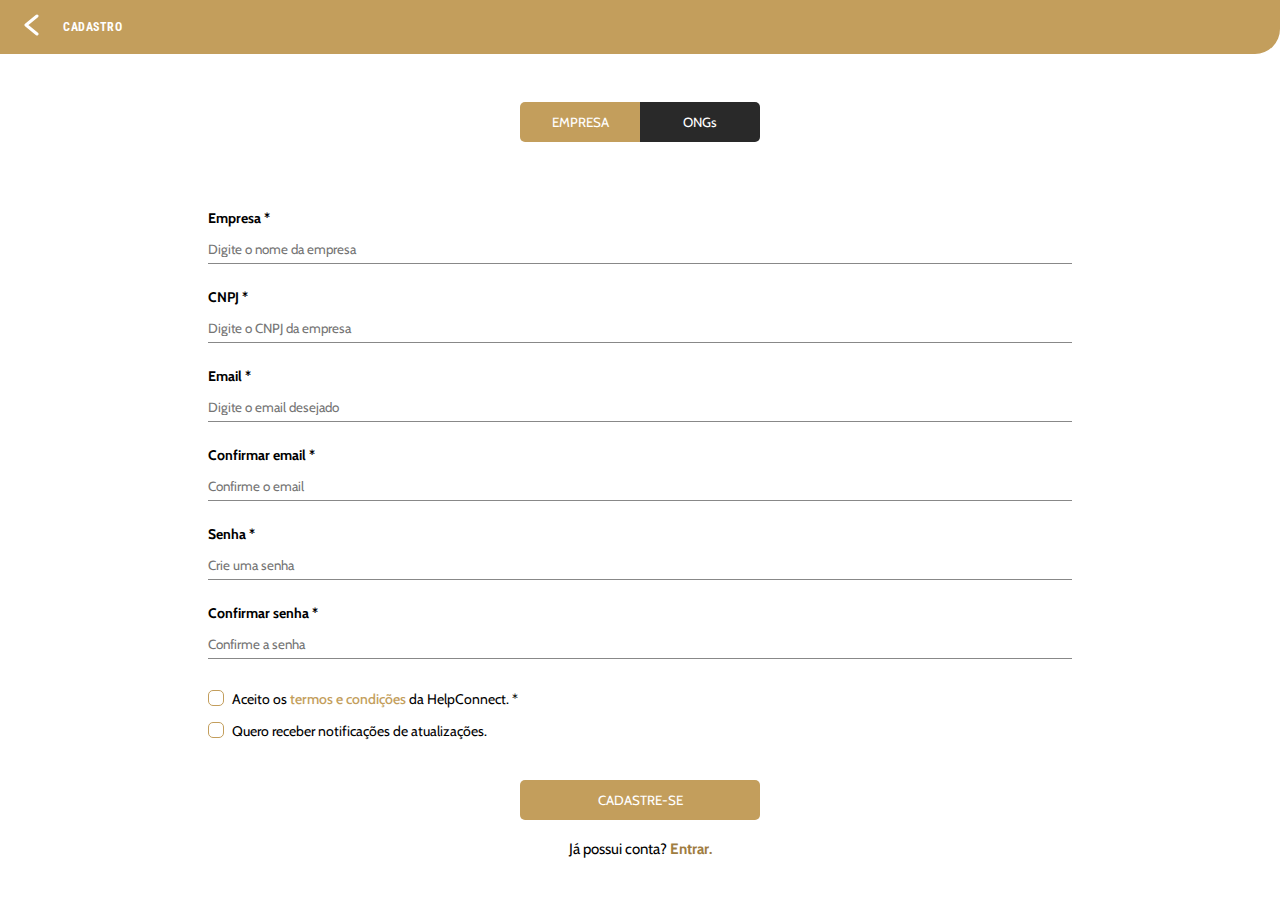
<file: cadastro.html>
<!DOCTYPE html>
<html lang="pt-br">
    <head>
        <meta charset="UTF-8">
        <meta http-equiv="X-UA-Compatible" content="IE=edge">
        <meta name="viewport" content="width=device-width, initial-scale=1.0">
        <link rel="shortcut icon" href="./assets/images/logo.svg" type="image/x-icon">
        <link rel="stylesheet" href="./assets/cadastro.css">
        <title>HelpConnect - Cadastro</title>
    </head>
    <body>
        <header>
            <a href="index.html" class="btn-voltar" aria-label="Voltar">
                <img src="./assets/images/arrow.svg" alt="Seta para voltar">
            </a>
            <p id="cadastro">cadastro</p>
        </header>
        <main>
            <!-- Abas de cadastro para ongs e empresas -->
            <div class="abas-nav">
                <button class="aba empresa active" id="default" onclick="mudarAba(event, 'empresas')">EMPRESA</button>
                <button class="aba ongs" onclick="mudarAba(event, 'ongs')">ONGs</button>
            </div>
            <!-- Formulários de cadastro -->
            <div class="formularios">
                <!-- Cadastro de empresa -->
                <form id="empresas" class="aba-conteudo">
                    <div class="cadastro-form">
                        <label for="nome-empresa">Empresa *</label>
                        <input type="text" name="nome-empresa" id="nome-empresa" placeholder="Digite o nome da empresa" required>
                        <label for="cnpj">CNPJ *</label>
                        <input type="text" name="cnpj" id="cnpj" placeholder="Digite o CNPJ da empresa" required>
                        <label for="email-empresa">Email *</label>
                        <input type="email" name="email-empresa" id="email-empresa" placeholder="Digite o email desejado" required>
                        <label for="confirmar-email-empresa">Confirmar email *</label>
                        <input type="email" name="confirmar-email-empresa" id="confirmar-email-empresa" placeholder="Confirme o email" required>
                        <label for="senha-empresa">Senha *</label>
                        <input type="password" name="senha-empresa" id="senha-empresa" placeholder="Crie uma senha" required>
                        <label for="confirmar-senha-empresa">Confirmar senha *</label>
                        <input type="password" name="confirmar-senha-empresa" id="confirmar-senha-empresa" placeholder="Confirme a senha" required>
                    </div>
                    <div class="contrato">
                        <div>
                            <input type="checkbox" name="termos-empresa" id="termos-empresa" required>
                            <p class="aceitar-termos">Aceito os <a href="#">termos e condições</a> da HelpConnect. *</p>
                        </div>
                        <div>
                            <input type="checkbox" name="atualizacoes-empresa" id="atualizacoes-empresa">
                            <p class="receber-atualizacoes">Quero receber notificações de atualizações.</p>
                        </div>
                    </div>
                    <div class="button">
                        <input type="submit" value="Cadastre-se" onclick="redirecionarEmpresa(event)">
                        <p>Já possui conta? <a href="login.html">Entrar.</a></p>
                    </div>
                </form>
                <!-- Cadastro ONGs -->
                <form action="#" id="ongs" class="aba-conteudo">
                    <div class="cadastro-form">
                        <label for="nome-ong">ONG *</label>
                        <input type="text" name="nome-ong" id="nome-ong" placeholder="Digite o nome da ONG que você representa" required>
                        <label for="email-ong">Email *</label>
                        <input type="email" name="email-ong" id="email-ong" placeholder="Digite o email desejado" required>
                        <label for="confirmar-email-ong">Confirmar email *</label>
                        <input type="email" name="confirmar-email-ong" id="confirmar-email-ong" placeholder="Confirme o email" required>
                        <label for="senha-ong">Senha *</label>
                        <input type="password" name="senha-ong" id="senha-ong" placeholder="Crie uma senha" required>
                        <label for="confirmar-senha-ong">Confirmar senha *</label>
                        <input type="password" name="confirmar-senha-ong" id="confirmar-senha-ong" placeholder="Confirme a senha" required>
                        <p id="endereco">endereço</p>
                        <label for="cep">CEP *</label>
                        <input type="text" name="cep" id="cep" placeholder="Digite o CEP da ONG" required value="" size="10" maxlength="9" onblur="pesquisacep(this.value);">
                        <label for="rua">Rua</label>
                        <input type="text" name="rua" id="rua">
                        <label for="bairro">Bairro</label>
                        <input type="text" name="bairro" id="bairro"> 
                        <label for="numero">Número</label>
                        <input type="text" name="numero" id="numero">
                    </div>
                    <div class="contrato">
                        <div>
                            <input type="checkbox" name="termos-ong" id="termos-ong" required>
                            <p class="aceitar-termos">Aceito os <a href="#">termos e condições</a> da HelpConnect. *</p>
                        </div>
                        <div>
                            <input type="checkbox" name="atualizacoes-ong" id="atualizacoes-ong">
                            <p class="receber-atualizacoes">Quero receber notificações de atualizações.</p>
                        </div>
                    </div>
                    <div class="button">
                        <input type="submit" value="Cadastre-se" onclick="redirecionarOng(event)">
                        <p>Já possui conta? <a href="login.html">Entrar.</a></p>
                    </div>
                </form>
            </div>
        </main>

        <script src="main.js"></script>
    </body>
</html>
</file>
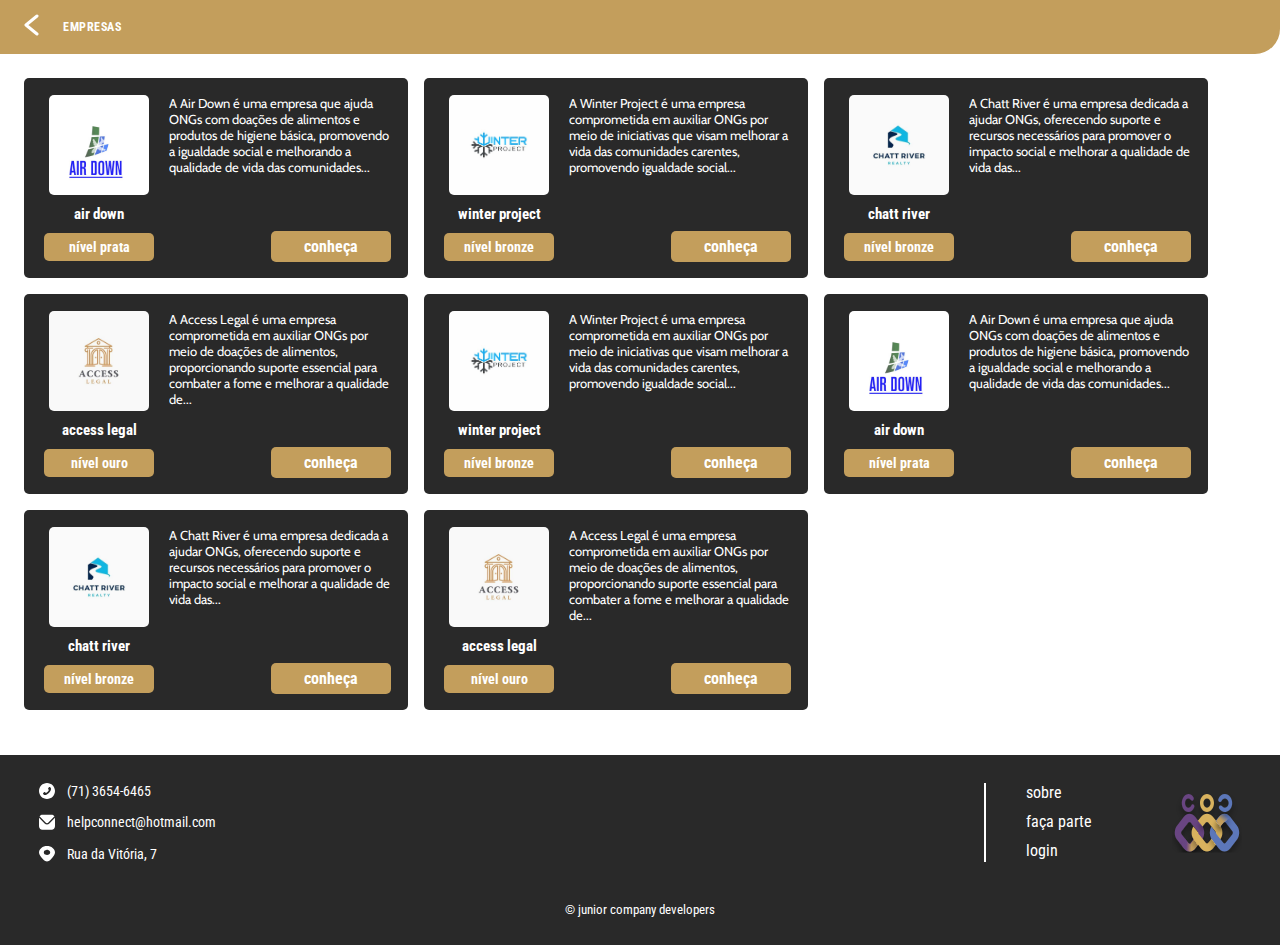
<file: lista-empresas.html>
<!DOCTYPE html>
<html lang="pt-br">
    <head>
        <meta charset="UTF-8">
        <meta name="viewport" content="width=device-width, initial-scale=1.0">
        <link rel="shortcut icon" href="./assets/images/logo.svg" type="image/x-icon">
        <link rel="stylesheet" href="./assets/lista-empresas.css">
        <title>Empresas</title>
    </head>
    <body>
        <header>
            <a href="pag-usuario.html" class="btn-voltar" aria-label="Voltar">
                <img src="./assets/images/arrow.svg" alt="Seta para voltar">
            </a>
            <p id="empresas">empresas</p>
        </header>
        <main>
            <div class="card-empresa">
                <div class="info-empresa">
                    <div class="img-empresa">
                        <img src="./assets/images/empresa-logo-1.jpg" alt="Logo da empresa Air Down">
                    </div>
                    <h2 class="nome-empresa">air down</h2>
                    <p class="nivel">nível prata</p>
                </div>
                <div class="bio-empresa">
                    <p class="bio">A Air Down é uma empresa que ajuda ONGs com doações de alimentos e produtos de higiene básica, promovendo a igualdade social e melhorando a qualidade de vida das comunidades...</p>
                    <button class="conheca">conheça</button>
                </div>
            </div>
            <div class="card-empresa">
                <div class="info-empresa">
                    <div class="img-empresa">
                        <img src="./assets/images/empresa-logo-2.jpg" alt="Logo da empresa Winter Project">
                    </div>
                    <h2 class="nome-empresa">winter project</h2>
                    <p class="nivel">nível bronze</p>
                </div>
                <div class="bio-empresa">
                    <p class="bio">A Winter Project é uma empresa comprometida em auxiliar ONGs por meio de iniciativas que visam melhorar a vida das comunidades carentes, promovendo igualdade social...</p>
                    <button class="conheca">conheça</button>
                </div>
            </div>
            <div class="card-empresa">
                <div class="info-empresa">
                    <div class="img-empresa">
                        <img src="./assets/images/empresa-logo-3.jpg" alt="Logo da empresa Chatt River">
                    </div>
                    <h2 class="nome-empresa">chatt river</h2>
                    <p class="nivel">nível bronze</p>
                </div>
                <div class="bio-empresa">
                    <p class="bio">A Chatt River é uma empresa dedicada a ajudar ONGs, oferecendo suporte e recursos necessários para promover o impacto social e melhorar a qualidade de vida das...</p>
                    <button class="conheca">conheça</button>
                </div>
            </div>
            <div class="card-empresa">
                <div class="info-empresa">
                    <div class="img-empresa">
                        <img src="./assets/images/empresa-logo.jpg" alt="Logo da empresa Access Legal">
                    </div>
                    <h2 class="nome-empresa">access legal</h2>
                    <p class="nivel">nível ouro</p>
                </div>
                <div class="bio-empresa">
                    <p class="bio">A Access Legal é uma empresa comprometida em auxiliar ONGs por meio de doações de alimentos, proporcionando suporte essencial para combater a fome e melhorar a qualidade de...</p>
                    <a href="perfil-empresa.html" class="conheca">conheça</a>
                </div>
            </div>
            <div class="card-empresa">
                <div class="info-empresa">
                    <div class="img-empresa">
                        <img src="./assets/images/empresa-logo-2.jpg" alt="Logo da empresa Winter Project">
                    </div>
                    <h2 class="nome-empresa">winter project</h2>
                    <p class="nivel">nível bronze</p>
                </div>
                <div class="bio-empresa">
                    <p class="bio">A Winter Project é uma empresa comprometida em auxiliar ONGs por meio de iniciativas que visam melhorar a vida das comunidades carentes, promovendo igualdade social...</p>
                    <button class="conheca">conheça</button>
                </div>
            </div>
            <div class="card-empresa">
                <div class="info-empresa">
                    <div class="img-empresa">
                        <img src="./assets/images/empresa-logo-1.jpg" alt="Logo da empresa Air Down">
                    </div>
                    <h2 class="nome-empresa">air down</h2>
                    <p class="nivel">nível prata</p>
                </div>
                <div class="bio-empresa">
                    <p class="bio">A Air Down é uma empresa que ajuda ONGs com doações de alimentos e produtos de higiene básica, promovendo a igualdade social e melhorando a qualidade de vida das comunidades...</p>
                    <button class="conheca">conheça</button>
                </div>
            </div>
            <div class="card-empresa">
                <div class="info-empresa">
                    <div class="img-empresa">
                        <img src="./assets/images/empresa-logo-3.jpg" alt="Logo da empresa Chatt River">
                    </div>
                    <h2 class="nome-empresa">chatt river</h2>
                    <p class="nivel">nível bronze</p>
                </div>
                <div class="bio-empresa">
                    <p class="bio">A Chatt River é uma empresa dedicada a ajudar ONGs, oferecendo suporte e recursos necessários para promover o impacto social e melhorar a qualidade de vida das...</p>
                    <button class="conheca">conheça</button>
                </div>
            </div>
            <div class="card-empresa">
                <div class="info-empresa">
                    <div class="img-empresa">
                        <img src="./assets/images/empresa-logo.jpg" alt="Logo da empresa Access Legal">
                    </div>
                    <h2 class="nome-empresa">access legal</h2>
                    <p class="nivel">nível ouro</p>
                </div>
                <div class="bio-empresa">
                    <p class="bio">A Access Legal é uma empresa comprometida em auxiliar ONGs por meio de doações de alimentos, proporcionando suporte essencial para combater a fome e melhorar a qualidade de...</p>
                    <button class="conheca">conheça</button>
                </div>
            </div>
        </main>
        <footer>
            <div id="info-helpconnect">
                <div id="contatos">
                    <div id="telefone">
                        <img src="./assets/images/telefone.svg" alt="Icon de um telefone">
                        <p>(71) 3654-6465</p>
                    </div>
                    <div id="email">
                        <img src="./assets/images/envelope.svg" alt="Icon de um envelope">
                        <p>helpconnect@hotmail.com</p>
                    </div>
                    <div id="localizacao">
                        <img src="./assets/images/localizacao.svg" alt="Icon de um ">
                        <p>Rua da Vitória, 7</p>
                    </div>
                </div>
                <div id="infos">
                    <div id="links">
                        <a href="index.html">sobre</a>
                        <a href="cadastro.html">faça parte</a>
                        <a href="login.html">login</a>
                    </div>
                    <img src="./assets/images/logo.svg" alt="Logo da HelpConnect" id="logo">
                </div>
            </div>
            <p id="company-dev">© junior company developers</p>
        </footer>
    </body>
</html>
</file>
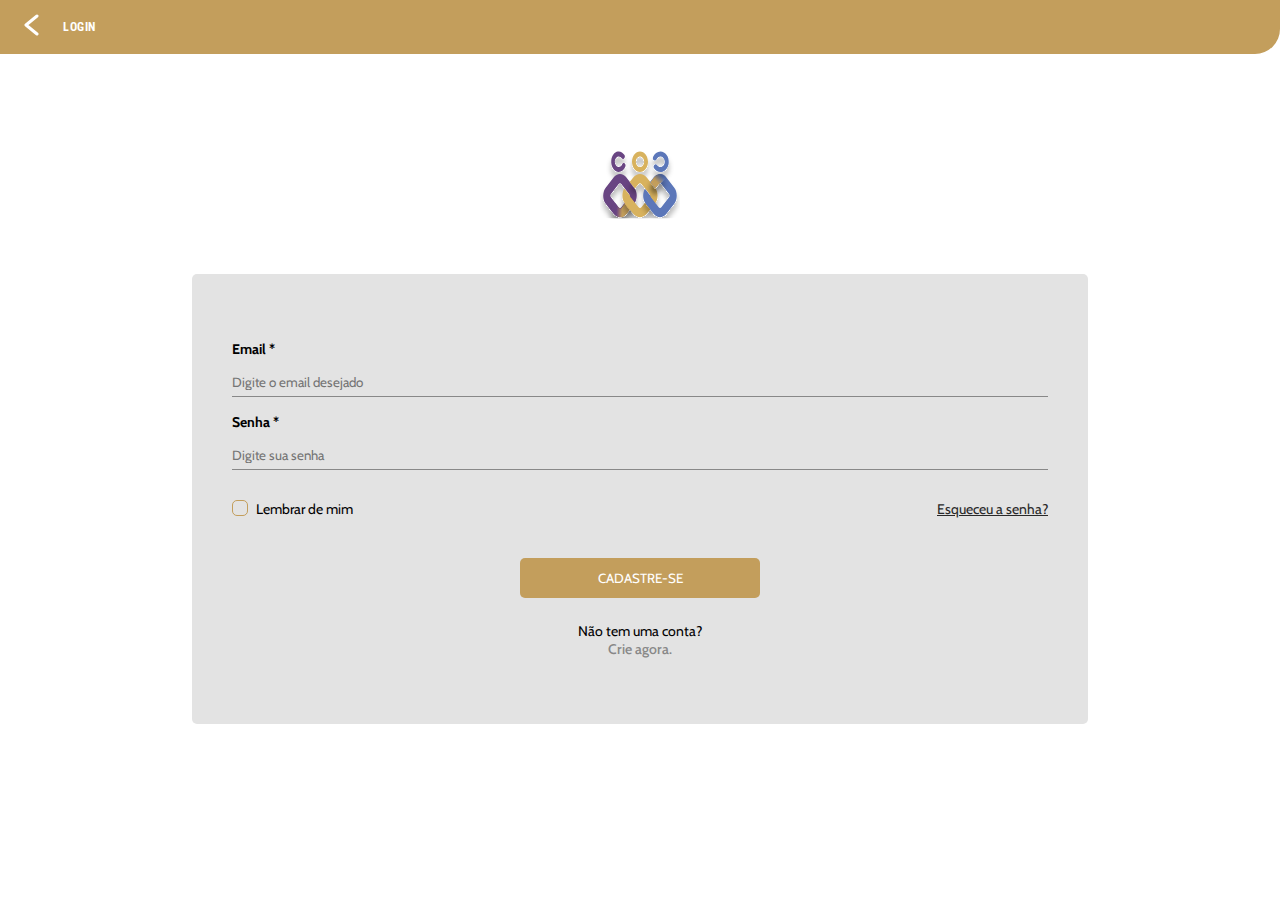
<file: login.html>
<!DOCTYPE html>
<html lang="pt-br">
    <head>
        <meta charset="UTF-8">
        <meta http-equiv="X-UA-Compatible" content="IE=edge">
        <meta name="viewport" content="width=device-width, initial-scale=1.0">
        <link rel="shortcut icon" href="./assets/images/logo.svg" type="image/x-icon">
        <link rel="stylesheet" href="./assets/login.css">
        <title>Login - HelpConnect</title>
    </head>
    <body>
        <header>
            <a href="index.html" class="btn-voltar" aria-label="Voltar">
                <img src="./assets/images/arrow.svg" alt="Seta para voltar">
            </a>
            <p id="login">login</p>
        </header>
        <main>
            <img src="./assets/images/logo.svg" alt="Logo da HelpConnect" id="logo">
            <section class="form-login">
                <form action="#" id="login">
                    <div id="login-inputs">
                        <label for="email">Email *</label>
                        <input type="email" name="email" id="email" placeholder="Digite o email desejado" required>
                        <label for="senha">Senha *</label>
                        <input type="password" name="senha" id="senha" placeholder="Digite sua senha" required>
                    </div>
                    <div id="sobre-senha">
                        <div id="lembrar-senha">
                            <input type="checkbox" name="lembrar" id="lembrar">
                            <p>Lembrar de mim</p>
                        </div>
                        <a href="#" class="recuperar-senha">Esqueceu a senha?</a>
                    </div>
                    <div class="button">
                        <button type="submit" onclick="verificarUsuario(event)">Cadastre-se</button>
                    </div>
                    <div id="criar-conta">
                        <p>Não tem uma conta?</p>
                        <a href="cadastro.html">Crie agora.</a>
                    </div>
                </form>
            </section>
        </main>

        <script src="main.js"></script>
    </body>
</html>
</file>
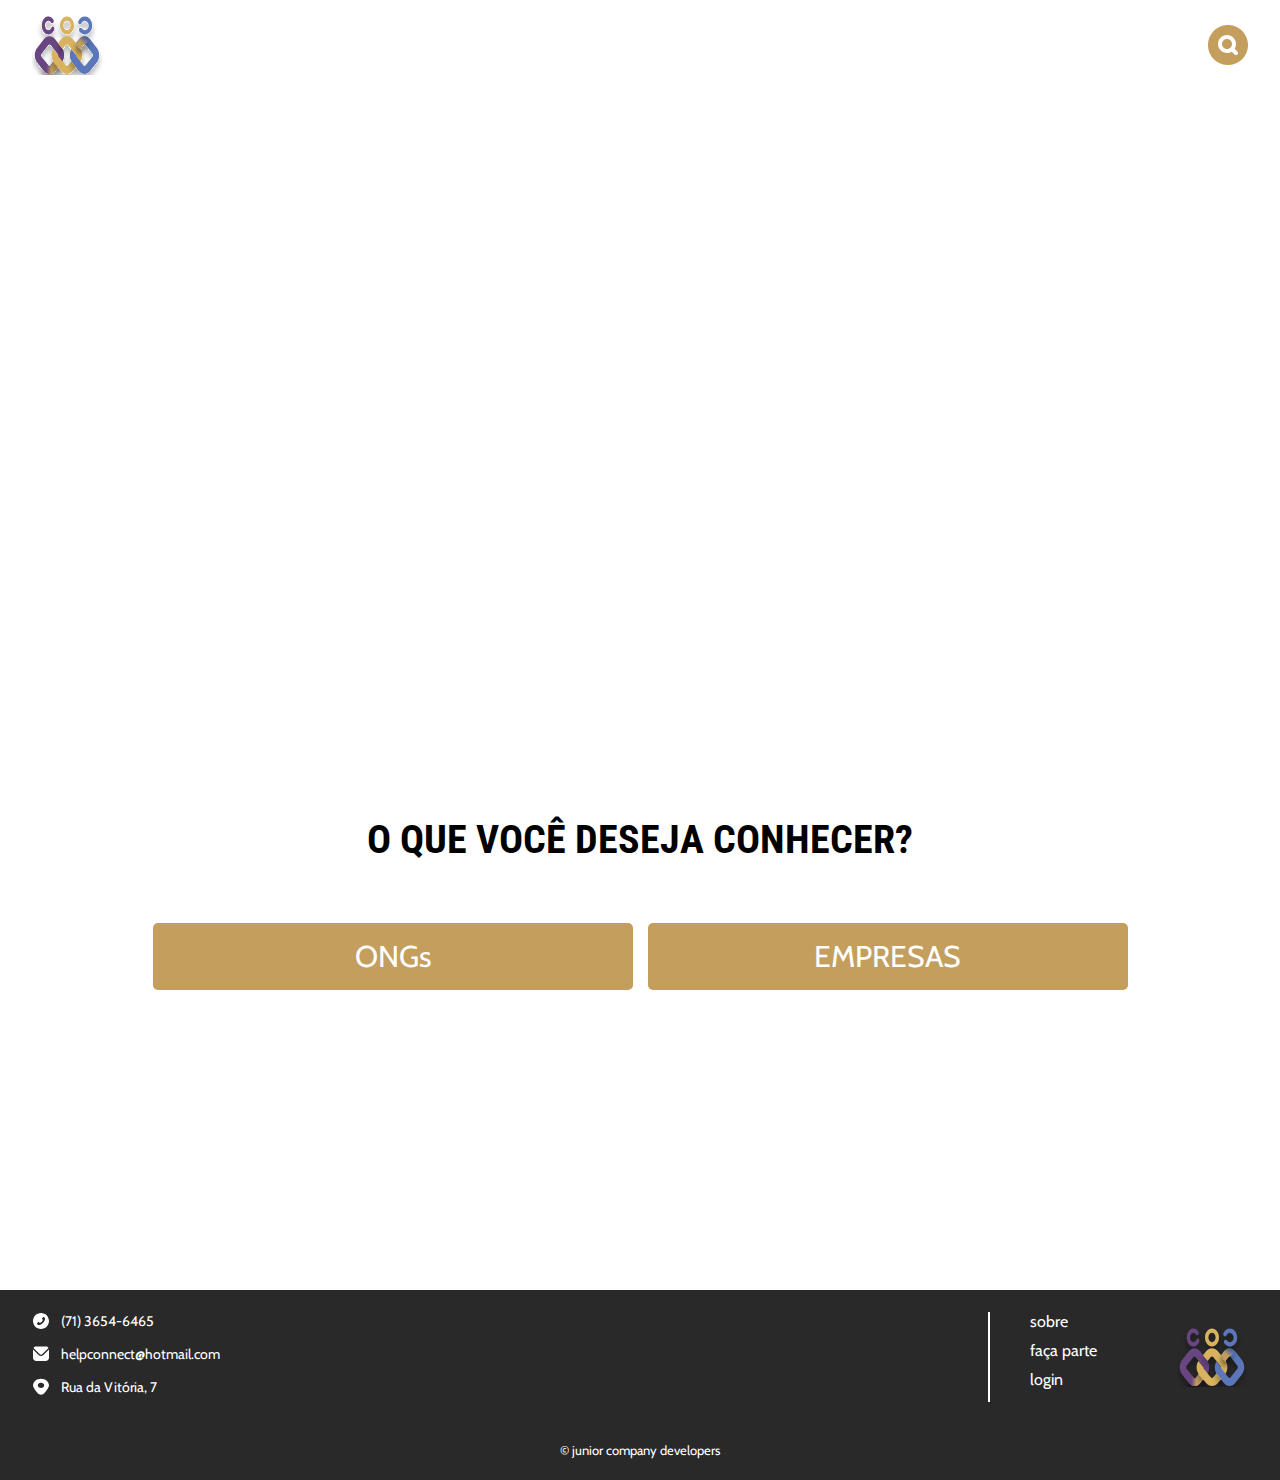
<file: pag-usuario.html>
<!DOCTYPE html>
<html lang="pt-br">
    <head>
        <meta charset="UTF-8">
        <meta name="viewport" content="width=device-width, initial-scale=1.0">
        <link rel="stylesheet" href="./assets/pag-usuario.css">
        <title>Página do usuário</title>
    </head>
    <body>
        <header>
            <nav id="barra-nav">
                <img src="./assets/images/logo.svg" id="logo">
                <ul id="barra-nav-desktop">
                    <a href="#"><li class="menu">informações</li></a>
                    <a href="lista-ongs.html"><li class="menu">ongs</li></a>
                    <a href="lista-empresas.html"><li class="menu">empresas</li></a>  
                    <a href="#"><li class="menu">configurações</li></a>
                    <a href="index.html"><li class="menu">sair</li></a>
                </ul>
                <div id="botoes-nav">
                    <img src="./assets/images/pesquisa.svg" alt="botao de pesquisar" id="btn-pesquisa">
                    <img src="./assets/images/menu-hamburguer.svg" alt="botao de menu" id="btn-menu" onclick="toggleMenu()">
                </div>
            </nav>
            <div id="texto-principal">
                <h1>acesso à sua conta helpconnect.</h1>
                <p>agora você tem a possibilidade de conhecer empresas que contribuem para nosso projeto e ONGs que necessitam de apoio!</p>
            </div>
        </header>
        <main>
            <section>
                <h2>o que você deseja conhecer?</h2>
                <div id="btn-redirect">
                    <a href="lista-ongs.html">ONGs</a>
                    <a href="lista-empresas.html">EMPRESAS</a>
                </div>
            </section>
        </main>
        <footer>
            <div id="info-helpconnect">
                <div id="contatos">
                    <div id="telefone">
                        <img src="./assets/images/telefone.svg" alt="Icon de um telefone">
                        <p>(71) 3654-6465</p>
                    </div>
                    <div id="email">
                        <img src="./assets/images/envelope.svg" alt="Icon de um envelope">
                        <p>helpconnect@hotmail.com</p>
                    </div>
                    <div id="localizacao">
                        <img src="./assets/images/localizacao.svg" alt="Icon de um ">
                        <p>Rua da Vitória, 7</p>
                    </div>
                </div>
                <div id="infos">
                    <div id="links">
                        <a href="index.html">sobre</a>
                        <a href="cadastro.html">faça parte</a>
                        <a href="login.html">login</a>
                    </div>
                    <img src="./assets/images/logo.svg" alt="Logo da HelpConnect" id="logo">
                </div>
            </div>
            <p id="company-dev">© junior company developers</p>
        </footer>
      
          <script src="botao.js"></script>
    </body>
</html>
</file>
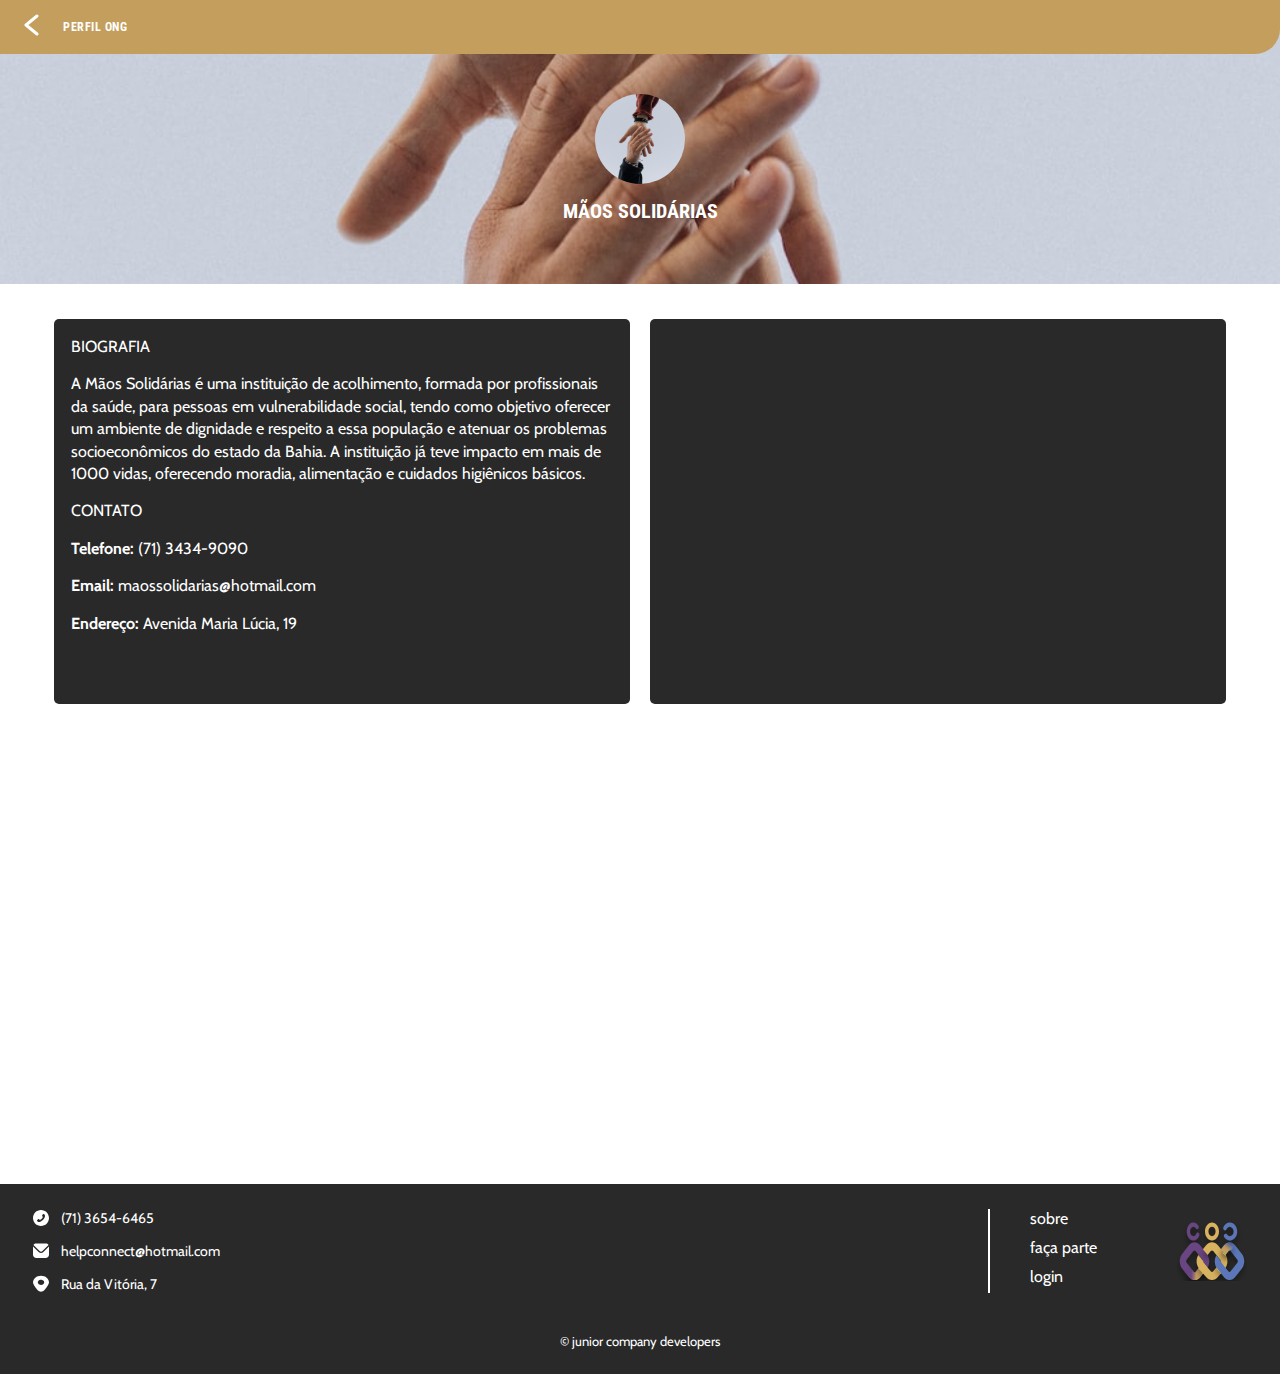
<file: perfil-ong.html>
<!DOCTYPE html>
<html lang="pt-br">
    <head>
        <meta charset="UTF-8">
        <meta name="viewport" content="width=device-width, initial-scale=1.0">
        <link rel="shortcut icon" href="./assets/images/logo.svg" type="image/x-icon">
        <link rel="stylesheet" href="./assets/perfil-ong.css">
        <title>Perfil da ONG</title>
    </head>
    <body>
        <header>
            <a href="lista-ongs.html" class="btn-voltar" aria-label="Voltar">
                <img src="./assets/images/arrow.svg" alt="Seta para voltar">
            </a>
            <p id="perfil-ong">perfil ong</p>
        </header>
        <main>
            <section id="perfil">
                <img src="./assets/images/maos-unidas.jpg" alt="Logo da ong Mãos Solidárias">
                <p id="nome-ong">mãos solidárias</p>
            </section>
            <section id="conteudos">
                <div class="card-conteudo" id="bio-ong">
                    <h3>biografia</h3>
                    <p>A Mãos Solidárias é uma instituição de acolhimento, formada por profissionais da saúde, para pessoas em vulnerabilidade social, tendo como objetivo oferecer um ambiente de dignidade e respeito a essa população e atenuar os problemas socioeconômicos do estado da Bahia. A instituição já teve impacto em mais de 1000 vidas, oferecendo moradia, alimentação e cuidados higiênicos básicos.</p>
                    <h3>Contato</h3>
                    <p><span>Telefone:</span> (71) 3434-9090</p>
                    <p><span>Email:</span> maossolidarias@hotmail.com</p>
                    <p><span>Endereço:</span> Avenida Maria Lúcia, 19</p>
                </div>
                <div class="card-conteudo">
                    <iframe src="https://www.google.com/maps/embed?pb=!1m18!1m12!1m3!1d15554.624031701573!2d-38.432396704907056!3d-12.929816818675354!2m3!1f0!2f0!3f0!3m2!1i1024!2i768!4f13.1!3m3!1m2!1s0x716119890d5849f%3A0xf254f0c62d1ffe87!2sUNIJORGE!5e0!3m2!1sen!2sbr!4v1688860508895!5m2!1sen!2sbr"allowfullscreen="" loading="lazy" referrerpolicy="no-referrer-when-downgrade"></iframe>
                </div>
            </section>
        </main>
        <footer>
            <div id="info-helpconnect">
                <div id="contatos">
                    <div id="telefone">
                        <img src="./assets/images/telefone.svg" alt="Icon de um telefone">
                        <p>(71) 3654-6465</p>
                    </div>
                    <div id="email">
                        <img src="./assets/images/envelope.svg" alt="Icon de um envelope">
                        <p>helpconnect@hotmail.com</p>
                    </div>
                    <div id="localizacao">
                        <img src="./assets/images/localizacao.svg" alt="Icon de um ">
                        <p>Rua da Vitória, 7</p>
                    </div>
                </div>
                <div id="infos">
                    <div id="links">
                        <a href="index.html">sobre</a>
                        <a href="cadastro.html">faça parte</a>
                        <a href="login.html">login</a>
                    </div>
                    <img src="./assets/images/logo.svg" alt="Logo da HelpConnect" id="logo">
                </div>
            </div>
            <p id="company-dev">© junior company developers</p>
        </footer>
    </body>
</html>
</file>
<file: assets/cadastro.css>
/* Links das fontes */

@import url('https://fonts.googleapis.com/css2?family=Cabin:ital,wght@0,400;0,500;0,700;1,400;1,500;1,600&display=swap');
@import url('https://fonts.googleapis.com/css2?family=Roboto+Condensed:wght@300;400;700&display=swap');

/* Estilização geral */

* {
    margin: 0;
    padding: 0;
    border: 0;
    box-sizing: border-box;
    font-family: 'Cabin';
}

/* Estlização header */

header {
    background-color:#C39E5C;
    color: #FFFFFF;
    display: flex;
    width: 100%;
    padding: 14px 0;
    gap: 24px;
    align-items: center;
    border-radius: 0px 0px 25px 0px;
}

.btn-voltar {
    background-color: transparent;
    margin-left: 24px;
    cursor: pointer;
}

header p {
    font-size: 12px;
    font-family: 'Roboto Condensed';
    font-weight: 700;
    text-transform: uppercase;
    letter-spacing: 0.5px;
}

/* Estilização abas dos formulários */

.abas-nav {
    display: flex;
    overflow: hidden;
    margin-top: 48px;
    margin-bottom: 43px;
    justify-content: center;
}

.abas-nav button {
    background-color: #292929;
    color: #FFFFFF;
    width: 120px;
    height: 40px;
    cursor: pointer;
}

.aba.empresa {
    border-radius: 5px 0px 0px 5px;
}

.aba.ongs {
    border-radius: 0px 5px 5px 0px;
}

.abas-nav button:not(.active):hover {
    background-color: #575757;
}

button.active {
    background-color:#C39E5C;
}

.aba-conteudo {
    display: none;
    width: 100%;
    margin: 0 16px;
}

/* Estilização dos formulários */

.formularios {
    display: flex;
    font-size: 14px;
}

.cadastro-form {
    display: flex;
    flex-direction: column;
}

.cadastro-form label {
    font-weight: 700;
    padding: 24px 0 14px;
}

#endereco {
    margin-top: 24px;
    text-transform: uppercase;
    font-weight: 700;
}

.cadastro-form input {
    border-bottom: 1px solid #888888;
    padding-bottom: 6px;
}

.cadastro-form input:focus{
    outline: none;
    border-bottom: 1px solid #C39E5C;
}

.contrato {
    display: flex;
    flex-direction: column;
    margin: 31px 0 40px;
    gap: 14px;
}

.contrato div {
    display: flex;
    gap: 8px;
}

.contrato div input[type="checkbox"] {
    -webkit-appearance: initial;
    appearance: initial;
    border: 1px solid #C39E5C;
    border-radius: 5px;
    width: 16px;
    height: 16px;
}

.contrato div input[type="checkbox"]:checked {
    background-color: #C39E5C;
}

.contrato a {
    text-decoration: none;
    color: #C39E5C;
    font-weight: 500;
}

.contrato a:hover {
    color: #dbb779;
}

.button {
    display: flex;
    flex-direction: column;
    align-items: center;
    justify-content: center;
    gap: 20px;
    width: 100%;
    margin-bottom: 40px;
}

.button p {
    font-size: 15px;
}

.button a {
    text-decoration: none;
    color: #a07d41;
    font-weight: bold;
}

form input[type="submit"] {
    width: 240px;
    height: 40px;
    background-color: #C39E5C;
    color: #FFFFFF;
    text-transform: uppercase;
    border-radius: 5px;
    cursor: pointer;
}

form input[type="submit"]:hover {
    background-color: #dbb779;
}

/* Media query */

@media only screen and (min-width: 600px) {
    
    main {
        display: flex;
        flex-direction: column;
        align-items: center;
    }
    
    .formularios {
        width: 70%;
    }
}
</file>
<file: assets/lista-empresas.css>
/* Links das fontes */

@import url('https://fonts.googleapis.com/css2?family=Cabin:ital,wght@0,400;0,500;0,700;1,400;1,500;1,600&display=swap');
@import url('https://fonts.googleapis.com/css2?family=Roboto+Condensed:wght@300;400;700&display=swap');

/* Estilização geral */

* {
    margin: 0;
    border: 0;
    padding: 0;
    box-sizing: border-box;
    font-family: 'Roboto Condensed';
}

html {
    overflow-x: hidden;
}

/* Estlização header */

header {
    background-color:#C39E5C;
    color: #FFFFFF;
    display: flex;
    width: 100%;
    padding: 14px 0;
    gap: 24px;
    align-items: center;
    border-radius: 0px 0px 25px 0px;
}

.btn-voltar {
    background-color: transparent;
    margin-left: 24px;
    cursor: pointer;
}

header p {
    font-size: 12px;
    font-weight: 700;
    letter-spacing: 0.5px;
    text-transform: uppercase;
}

main {
    display: flex;
    flex-direction: column;
    justify-content: center;
    align-items: center;
    width: 100%;
    gap: 16px;
    margin: 24px 0 15px;
}

/* Estilização dos cards das ongs */

.card-empresa {
    display: flex;
    width: 90%;
    height: 200px;
    background-color: #292929;
    border-radius: 5px;
    gap: 20px;
}

.info-empresa {
    display: flex;
    flex-direction: column;
    align-items: center;
    gap: 10px;
    width: 100px;
    margin: 17px 0 0 25px;
}

.img-empresa {
    width: 100px;
    height: 100px;
}

.img-empresa img {
    width: 100%;
    height: 100%;
    object-fit: cover;
    border-radius: 5px;
}

.nome-empresa {
    font-size: 15px;
    color: #FFFFFF;
}

.nivel {
    font-size: 14px;
    font-weight: 700;
    color: #FFFFFF;
    text-align: center;
    background-color: #C39E5C;
    width: 110px;
    padding: 6px 10px;
    border-radius: 5px;
}

.bio-empresa {
    min-width: 0;
    height: 100%;
    display: flex;
    flex-direction: column;
    align-items: end;
}

.bio {
    height: 55%;
    font-family: 'Cabin';
    font-size: 13px;
    color: #FFFFFF;
    margin: 17px 17px 26px 0;
    overflow: hidden;
    text-overflow: ellipsis;
}

.conheca {
    width: 120px;
    background-color: #C39E5C;
    font-weight: 700;
    color: #FFFFFF;
    padding: 8px 10px;
    margin-right: 17px;
    border-radius: 5px;
    cursor: pointer;
    text-decoration: none;
    text-align: center;
}

.conheca:hover {
    background-color: #dbb779;
}

/* Estilização do footer */

footer {
    display: flex;
    flex-direction: column;
    justify-content: center;
    width: 100%;
    height: 190px;
    margin-top: 24px;
    background-color: #292929;
    color: #FFFFFF;
    font-family: 'Cabin';
}

#info-helpconnect {
    display: flex;
    justify-content: center;
    margin-left: 20px;
    gap: 50px;
}

#contatos {
    display: flex;
    flex-direction: column;
    gap: 15px;
}

#telefone, #email, #localizacao {
    display: flex;
    gap: 12px;
    font-size: 14px;
}

#telefone img, #email img, #localizacao img {
    width: 16px;
}

#logo {
    width: 70px;
}

#company-dev {
    font-size: 13px;
    text-align: center;
    margin-top: 40px;
}

#links {
    display: none;
}

@media only screen and (min-width: 650px) {
    main {
        width: 100%;
        display: flex;
        flex-direction: row;
        flex-wrap: wrap;
        gap: 16px;
        margin: 24px 0 15px; 
    }

    .card-empresa {
        display: flex;
        width: 45%;
        height: 200px;
        background-color: #292929;
        border-radius: 5px;
        gap: 20px;
    }

    #info-helpconnect {
        gap: 15%;
        margin-left: 0;
    }

    #infos {
        display: flex;
        gap: 80px;
    }

    #links {
        display: flex;
        flex-direction: column;
        gap: 10px;
        border-left: 2px solid #FFFFFF;
        padding-left: 70px;
    }

    #links a {
        text-decoration: none;
        color: #FFFFFF;
    }
}

@media only screen and (min-width: 1200px) {
    main {
        width: 100%;
        display: flex;
        flex-direction: row;
        flex-wrap: wrap;
        justify-content: start;
        gap: 16px;
        margin: 24px 0 45px 24px; 
    }

    .card-empresa {
        display: flex;
        width: 30%;
        height: 200px;
        background-color: #292929;
        border-radius: 5px;
        gap: 20px;
    }

    .conheca {
        font-size: 16px;
        padding: 6px 10px;
    }

    #info-helpconnect {
        gap: 60%;
        margin-left: 0;
    }

    #infos {
        display: flex;
        gap: 80px;
    }

    #links {
        display: flex;
        flex-direction: column;
        gap: 10px;
        border-left: 2px solid #FFFFFF;
        padding-left: 40px;
    }

    #links a {
        text-decoration: none;
        color: #FFFFFF;
    }
}
</file>
<file: assets/login.css>
/* Links das fontes */

@import url('https://fonts.googleapis.com/css2?family=Cabin:ital,wght@0,400;0,500;0,700;1,400;1,500;1,600&display=swap');
@import url('https://fonts.googleapis.com/css2?family=Roboto+Condensed:wght@300;400;700&display=swap');

/* Estilização geral */

* {
    margin: 0;
    padding: 0;
    border: 0;
    box-sizing: border-box;
    font-family: 'Cabin';
}

/* Estlização header */

header {
    background-color:#C39E5C;
    color: #FFFFFF;
    display: flex;
    width: 100%;
    padding: 14px 0;
    gap: 24px;
    align-items: center;
    border-radius: 0px 0px 25px 0px;
}

.btn-voltar {
    background-color: transparent;
    margin-left: 24px;
    cursor: pointer;
}

header p {
    font-size: 12px;
    font-family: 'Roboto Condensed';
    font-weight: 700;
    text-transform: uppercase;
    letter-spacing: 0.5px;
}

/* Estilização do main */

main {
    display: flex;
    width: 100%;
    margin: 90px 0 0;
    flex-direction: column;
    align-items: center;
}

#logo {
    width: 80px;
    height: 80px;
    margin-bottom: 50px;
}

/* Estilização do formulário */

.form-login {
    display: flex;
    width: 90%;
    height: 450px;
    margin: 0 16px 16px;
    border-radius: 5px;
    background-color: #E3E3E3;
}

.form-login form {
    display: flex;
    width: 100%;
    flex-direction: column;
    justify-content: center;
    margin: 0 40px;
    font-size: 12px;
}

#login-inputs {
    display: flex;
    flex-direction: column;
    gap: 16px;
    margin-bottom: 15px;
    font-size: 14px;
}

#login-inputs label {
    font-weight: 700;
    font-size: 14px;
}

.form-login input {
    border-bottom: 1px solid #888888;
    padding-bottom: 6px;
    background-color: transparent;
}

.form-login input:focus{
    outline: none;
    border-bottom: 1px solid #C39E5C;
}

#sobre-senha {
    display: flex;
    justify-content: space-between;
    margin: 15px 0 40px 0;
}

.recuperar-senha {
    text-align: end;
    color: #292929;
    font-weight: 400;
}

#lembrar-senha {
    display: flex;
    gap: 8px;
}

#lembrar-senha input[type="checkbox"] {
    -webkit-appearance: initial;
    appearance: initial;
    border: 1px solid #C39E5C;
    border-radius: 5px;
    width: 16px;
    height: 16px;
}

#lembrar-senha input[type="checkbox"]:checked {
    background-color: #C39E5C;
}

.button {
    display: flex;
    justify-content: center;
    width: 100%;
    margin-bottom: 24px;
}

form button {
    width: 240px;
    height: 40px;
    background-color: #C39E5C;
    color: #FFFFFF;
    text-transform: uppercase;
    border-radius: 5px;
    cursor: pointer;
}

form button:hover {
    background-color: #dbb779;
}

#criar-conta {
    text-align: center;
}

#criar-conta a {
    text-decoration: none;
    color: #888888;
    font-weight: 500;
}

#criar-conta a:hover {
    color: #dbb779;
}

@media only screen and (min-width: 600px) {
    .form-login {
        width: 70%;
    }

    .recuperar-senha, #lembrar-senha, #criar-conta, #criar-conta a {
        font-size: 14px;
    }
}
</file>
<file: assets/pag-usuario.css>
/* Links das fontes */

@import url('https://fonts.googleapis.com/css2?family=Cabin:ital,wght@0,400;0,500;0,700;1,400;1,500;1,600&display=swap');
@import url('https://fonts.googleapis.com/css2?family=Roboto+Condensed:wght@300;400;700&display=swap');

/* Estilização geral */

* {
    margin: 0;
    padding: 0;
    border: 0;
    box-sizing: border-box;
    font-family: 'Cabin';
}

body {
    width: 100%;
    height: 100vh;
}

header {
    width: 100%;
    height: 80%;
    background-image: url(https://pbs.twimg.com/media/FQqVkzJUYAI0ezi?format=jpg&name=4096x4096);
    background-repeat: no-repeat;
    background-size: cover;
    background-position: center;
    color: white;
}

#logo {
    height: 90px;
    width: 80px;
}

#barra-nav {
    display: flex;
    justify-content: space-between;
    align-items: center;  
    margin: 0 2rem;
}

#barra-nav-desktop {
    display: none; /* Hide the menu by default */
    position: absolute;
    list-style-type: none;
    margin-top: 13rem;
    margin-left: 12rem;
    padding: 1rem 1rem 1rem 1.5rem;
    text-align: right;
    line-height: 200%;
    background-color: #292929;
    color: #C39E5C;
    font-size: 0.8rem;
}

#barra-nav-desktop a {
    text-decoration: none;
    color: #FFFFFF;
}

#barra-nav-desktop a:hover {
    color: #C39E5C;
}

#btn-pesquisa {
    height: 40px;
    width: 40px;
}

#btn-menu {
    display: block;
}

#botoes-nav {
    display: flex;
    gap: 30px;
}

#texto-principal {
    display: flex;
    flex-direction: column;
    gap: 20px;
    width: 70%;
    margin: 85px 0 0 43px;
}

h1 {
    font-size: 27px;
    text-transform: uppercase;
    font-weight: 700;
}

#texto-principal p {
    font-size: 18px;
    font-style: italic;
}

main {
    height: 50%;
}

section {
    display: flex;
    flex-direction: column;
    align-items: center;
    height: 100%;
    margin-top: 96px;
    gap: 60px;
}

h2 {
    font-family: 'Roboto Condensed';
    font-size: 22px;
    text-transform: uppercase;
}

#btn-redirect {
    display: flex;
    gap: 15px;
}

#btn-redirect a {
    background-color: #C39E5C;
    width: 120px;
    padding: 15px 0;
    text-decoration: none;
    font-size: 15px;
    color: #FFFFFF;
    text-align: center;
    border-radius: 5px;
}

#btn-redirect a:hover {
    background-color: #dbb779;
}

/* Estilização do footer */

footer {
    display: flex;
    flex-direction: column;
    justify-content: center;
    width: 100%;
    height: 190px;
    margin-top: 24px;
    background-color: #292929;
    color: #FFFFFF;
    font-family: 'Cabin';
}

#info-helpconnect {
    display: flex;
    justify-content: center;
    margin-left: 20px;
    gap: 50px;
}

#contatos {
    display: flex;
    flex-direction: column;
    gap: 15px;
}

#telefone, #email, #localizacao {
    display: flex;
    gap: 12px;
    font-size: 14px;
}

#telefone img, #email img, #localizacao img {
    width: 16px;
}

#logo {
    width: 70px;
}

#company-dev {
    font-size: 13px;
    text-align: center;
    margin-top: 40px;
}

#links {
    display: none;
}

@media only screen and (min-width: 650px) {
    #btn-menu {
        display: block;
    }

    #info-helpconnect {
        gap: 15%;
        margin-left: 0;
    }

    #infos {
        display: flex;
        gap: 80px;
    }

    #links {
        display: flex;
        flex-direction: column;
        gap: 10px;
        border-left: 2px solid #FFFFFF;
        padding-left: 70px;
    }

    #links a {
        text-decoration: none;
        color: #FFFFFF;
    }
}

@media only screen and (min-width: 1200px) {
    #btn-menu {
        display: none;
    }

    #barra-nav-desktop {
        display: flex;
        font-size: 24px;
        gap: 30px;
        padding: 0;
        margin: 0;
        position: inherit;
        background-color: transparent;
    }

    #texto-principal {
        width: 50%;
    }

    h1 {
        font-size: 45px;
    }
    
    #texto-principal p {
        font-size: 26px;
    }

    h2 {
        font-size: 40px;
    }
    
    #btn-redirect {
        display: flex;
        gap: 15px;
    }
    
    #btn-redirect a {
        width: 480px;
        font-size: 30px;
    }

    #info-helpconnect {
        gap: 60%;
        margin-left: 0;
    }

    #infos {
        display: flex;
        gap: 80px;
    }

    #links {
        display: flex;
        flex-direction: column;
        gap: 10px;
        border-left: 2px solid #FFFFFF;
        padding-left: 40px;
    }

    #links a {
        text-decoration: none;
        color: #FFFFFF;
    }
}
</file>
<file: assets/perfil-ong.css>
/* Links das fontes */

@import url('https://fonts.googleapis.com/css2?family=Cabin:ital,wght@0,400;0,500;0,700;1,400;1,500;1,600&display=swap');
@import url('https://fonts.googleapis.com/css2?family=Roboto+Condensed:wght@300;400;700&display=swap');

/* Estilização geral */

* {
    margin: 0;
    padding: 0;
    border: 0;
    box-sizing: border-box;
    font-family: 'Cabin';
}

body {
    background-color: #c9cfdb;
}

/* Estlização header */

header {
    background-color:#C39E5C;
    color: #FFFFFF;
    display: flex;
    width: 100%;
    padding: 14px 0;
    gap: 24px;
    align-items: center;
    border-radius: 0px 0px 25px 0px;
}

.btn-voltar {
    background-color: transparent;
    margin-left: 24px;
    cursor: pointer;
}

header p {
    font-size: 12px;
    font-family: 'Roboto Condensed';
    font-weight: 700;
    text-transform: uppercase;
    letter-spacing: 0.5px;
}

/* Estilização do main */

main {
    display: flex;
    flex-direction: column;
}

#perfil {
    display: flex;
    flex-direction: column;
    width: 100%;
    height: 230px;
    background-image: url(../assets/images/maos-unidas.jpg);
    background-position: center;
    background-repeat: no-repeat;
    background-size: cover;
    align-items: center;
}

#perfil img {
    width: 90px;
    height: 90px;
    border-radius: 50%;
    margin-top: 40px;
}

#nome-ong {
    font-family: 'Roboto Condensed';
    font-size: 20px;
    text-transform: uppercase;
    font-weight: 700;
    color: #FFFFFF;
    margin-top: 15px;
}

/* Estilização do corpo de conteúdos */

#conteudos {
    display: flex;
    flex-direction: column;
    background-color: #FFFFFF;
    height: 100vh;
}

.card-conteudo {
    background-color: #292929;
    width: 90%;
    height: 385px;
    margin: 16px 16px 0;
    border-radius: 5px;
    padding: 17px;
}

.card-conteudo:last-child {
    margin-bottom: 20px;
}

h3 {
    font-size: 14px;
    text-transform: uppercase;
    font-weight: 100;
}

#bio-ong {
    display: flex;
    flex-direction: column;
    gap: 15px;
    font-size: 14px;
    line-height: 140%;
    color: #FFFFFF;
}

span {
    font-weight: bold;
}

iframe {
    width: 100%;
    height: 100%;
}

/* Estilização do footer */

footer {
    display: flex;
    flex-direction: column;
    justify-content: center;
    width: 100%;
    height: 190px;
    background-color: #292929;
    color: #FFFFFF;
    font-family: 'Cabin';
}

#info-helpconnect {
    display: flex;
    justify-content: center;
    margin-left: 20px;
    gap: 50px;
}

#contatos {
    display: flex;
    flex-direction: column;
    gap: 15px;
}

#telefone, #email, #localizacao {
    display: flex;
    gap: 12px;
    font-size: 14px;
}

#telefone img, #email img, #localizacao img {
    width: 16px;
}

#logo {
    width: 70px;
}

#company-dev {
    font-size: 13px;
    text-align: center;
    margin-top: 40px;
}

#links {
    display: none;
}

@media only screen and (min-width: 650px) {
    #conteudos {
        flex-direction: row;
        flex-wrap: wrap;
        justify-content: center;
        gap: 20px;
    }

    .card-conteudo {
        width: 45%;
        margin: 35px 0 0;
    }

    h3, #bio-ong {
        font-size: 16px;
    }

    #info-helpconnect {
        gap: 15%;
        margin-left: 0;
    }

    #infos {
        display: flex;
        gap: 80px;
    }

    #links {
        display: flex;
        flex-direction: column;
        gap: 10px;
        border-left: 2px solid #FFFFFF;
        padding-left: 70px;
    }

    #links a {
        text-decoration: none;
        color: #FFFFFF;
    }
}

@media only screen and (min-width: 1200px) {
    #info-helpconnect {
        gap: 60%;
        margin-left: 0;
    }

    #infos {
        display: flex;
        gap: 80px;
    }

    #links {
        display: flex;
        flex-direction: column;
        gap: 10px;
        border-left: 2px solid #FFFFFF;
        padding-left: 40px;
    }

    #links a {
        text-decoration: none;
        color: #FFFFFF;
    }
}
</file>
